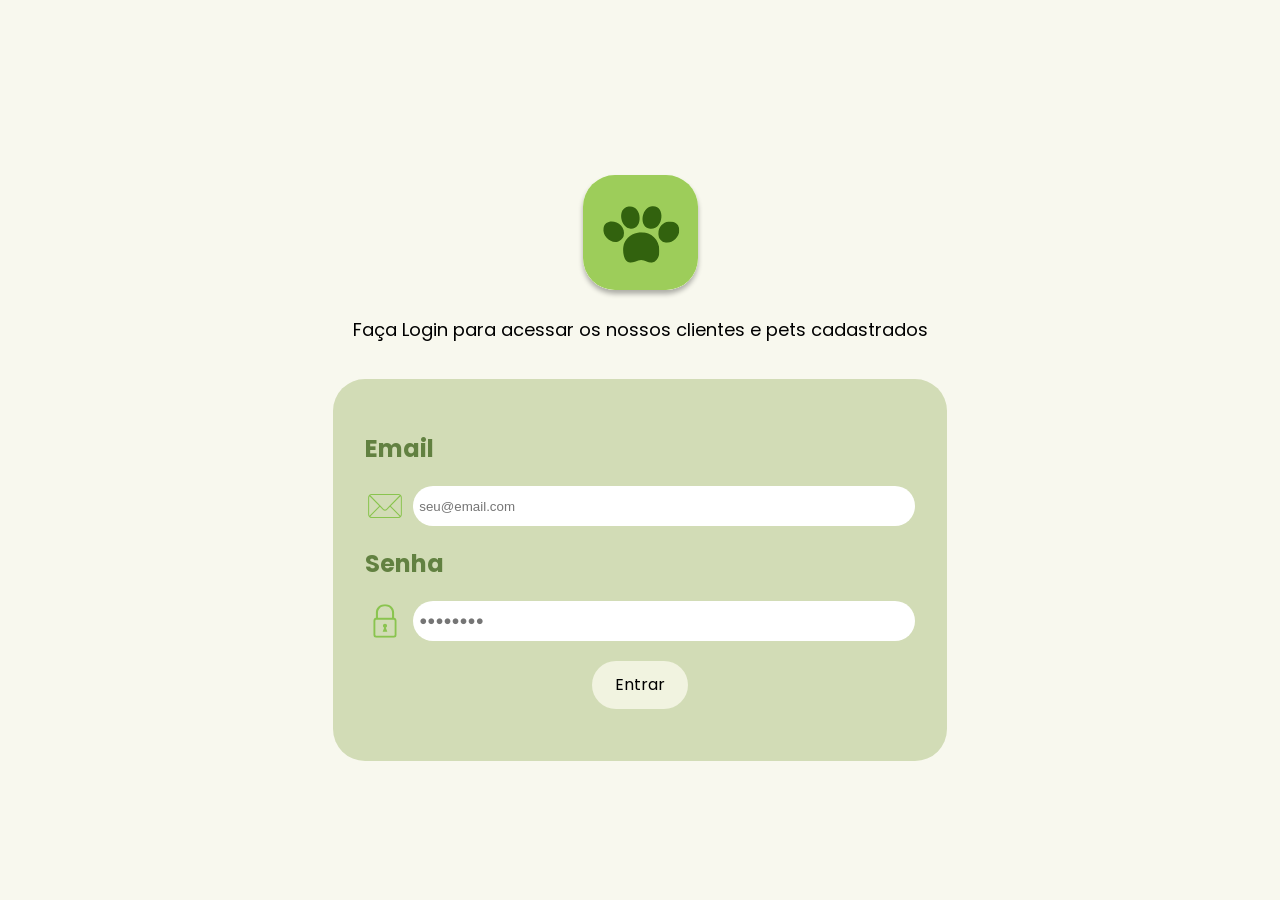
<file: index.html>
<!DOCTYPE html>
<html lang="pt-br">
<head>
    <meta charset="UTF-8">
    <meta name="viewport" content="width=device-width, initial-scale=1.0">
    <link rel="stylesheet" href="style/tela-login.css">
    <title>PetCare+</title>
</head>
<body>
    <header>
        <img src="assets/logo.svg" alt="logo do pet">
        <p>Faça Login para acessar os nossos clientes e pets cadastrados</p>
    </header>
    <section id="login-container">
        <form class="login-form">
            <h2>Email</h2>
            <div class="input">
                <label for="email-usuario" class="sr-only">Email</label>
                <img src="assets/email.svg" alt="ícone do email">
                <input type="email" id="email-usuario" placeholder="seu@email.com" required>
            </div>
            <h2>Senha</h2>
            <div class="input">
                <label for="senha-usuario" class="sr-only">Email</label>
                <img src="assets/senha.svg" alt="ícone do email">
                <input type="password" id="senha-usuario" placeholder="●●●●●●●●" required>
            </div>
            <p id="erro-login" style="color: red; display: none; text-align: center;"></p>
            <button type="submit">Entrar</button>
        </form>
    </section>
    <script src="scripts/auth.js"></script>
</body>
</html>
</file>
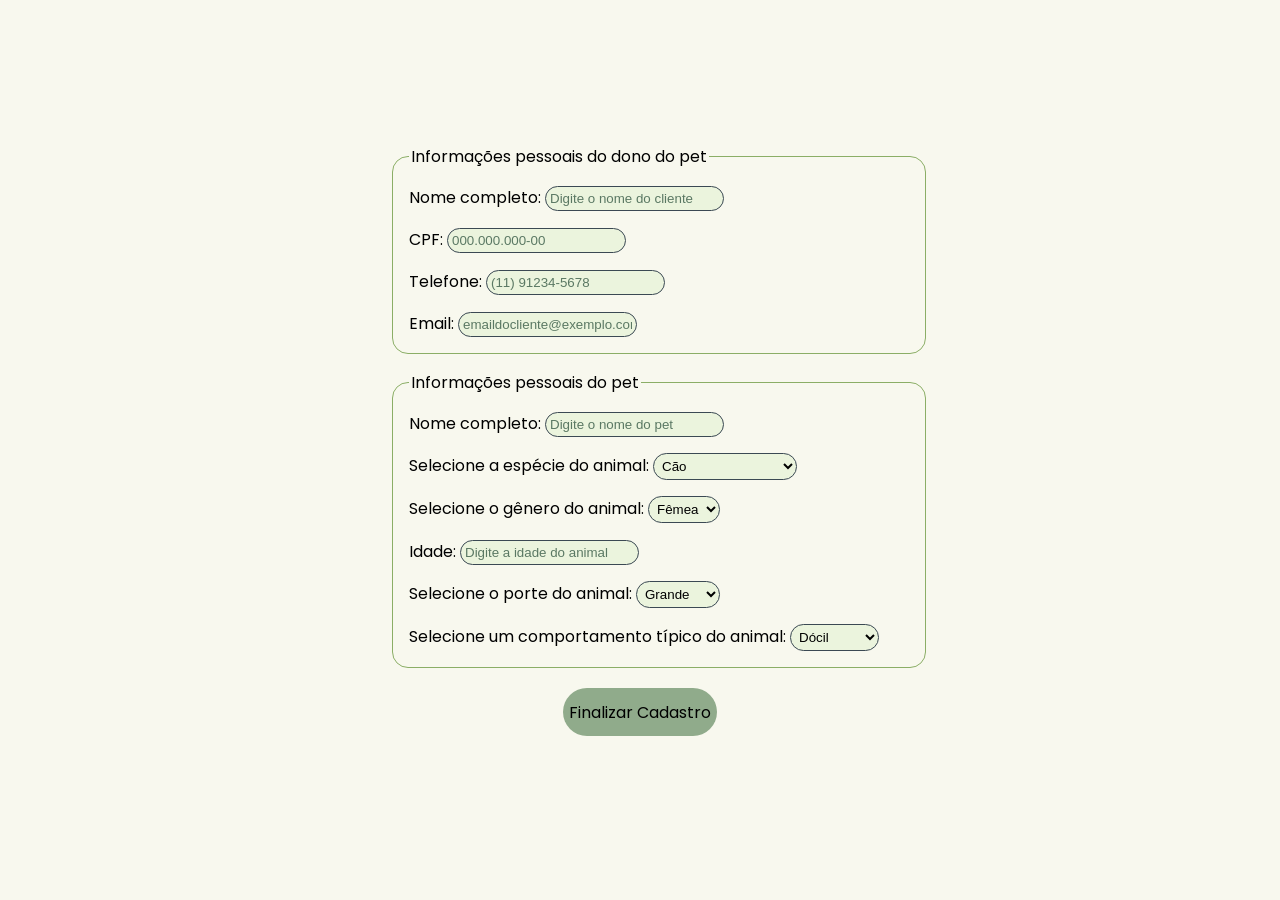
<file: pages/cadastrar-clientes.html>
<!DOCTYPE html>
<html lang="pt-br">
<head>
    <meta charset="UTF-8">
    <meta name="viewport" content="width=device-width, initial-scale=1.0">
    <link rel="stylesheet" href="../style/cadastro.css">
    <title>Cadastrar Cliente</title>
</head>
<body>
    <form id="cadastroCliente">
        <!--forms do cliente-->
        <fieldset>
            <legend>Informações pessoais do dono do pet</legend>
            <div>
                <label for="nomeDono">Nome completo: </label>
                <input type="text" id="nomeDono" name="nomeDono" placeholder="Digite o nome do cliente">
            </div>
            <div>
                <label for="cpf">CPF: </label>
                <input type="text" id="cpf" name="cpf" placeholder="000.000.000-00">
            </div>
            <div>
                <label for="telefone">Telefone: </label>
                <input type="tel" id="tel" name="tel" placeholder="(11) 91234-5678">
            </div>
            <div>
                <label for="email">Email: </label>
                <input type="email" id="email" name="email" placeholder="emaildocliente@exemplo.com">
            </div>
        </fieldset>
        <!--forms do pet-->
        <fieldset>
            <legend>Informações pessoais do pet</legend>
            <div>
                <label for="nomePet">Nome completo: </label>
                <input type="text" id="nomePet" name="nomePet"placeholder="Digite o nome do pet">
            </div>
            <div>
                <label for="especie">Selecione a espécie do animal: </label>
                <select id="especie" name="especie">
                    <option value="cao">Cão</option>
                    <option value="gato">Gato</option>
                    <option value="ave">Ave</option>
                    <option value="pequenoMamifero">Pequeno Mamífero</option>
                    <option value="reptel">Réptil</option>
                    <option value="peixe">Peixe</option>
                </select>
            </div>
            <div>
                <label for="genero">Selecione o gênero do animal: </label>
                <select id="genero" name="genero">
                    <option value="fêmea">Fêmea</option>
                    <option value="macho">Macho</option>
                </select>
            </div>
            <div>
                <label for="idade">Idade: </label>
                <input id="idade" name="idade" type="text" placeholder="Digite a idade do animal">
            </div>
            <div>
                <label for="porte">Selecione o porte do animal: </label>
                <select id="porte" name="porte">
                    <option value="grande">Grande</option>
                    <option value="médio">Médio</option>
                    <option value="pequeno">Pequeno</option>
                </select>
            </div>
            <div>
                <label for="comportamento">Selecione um comportamento típico do animal: </label>
                <select id="comportamento" name="comportamento">
                    <option value="dócil">Dócil</option>
                    <option value="medroso">Medroso</option>
                    <option value="ansioso">Ansioso</option>
                    <option value="ansioso">Agressivo</option>
                    <option value="ansioso">Agitado</option>
                    <option value="ansioso">Calmo</option>
                </select>
            </div>
        </fieldset>
        <div class="button">
            <button type="submit">Finalizar Cadastro</button>
        </div>
    </form>
    <script src="../scripts/cadastro.js"></script>
</body>
</html>
</file>
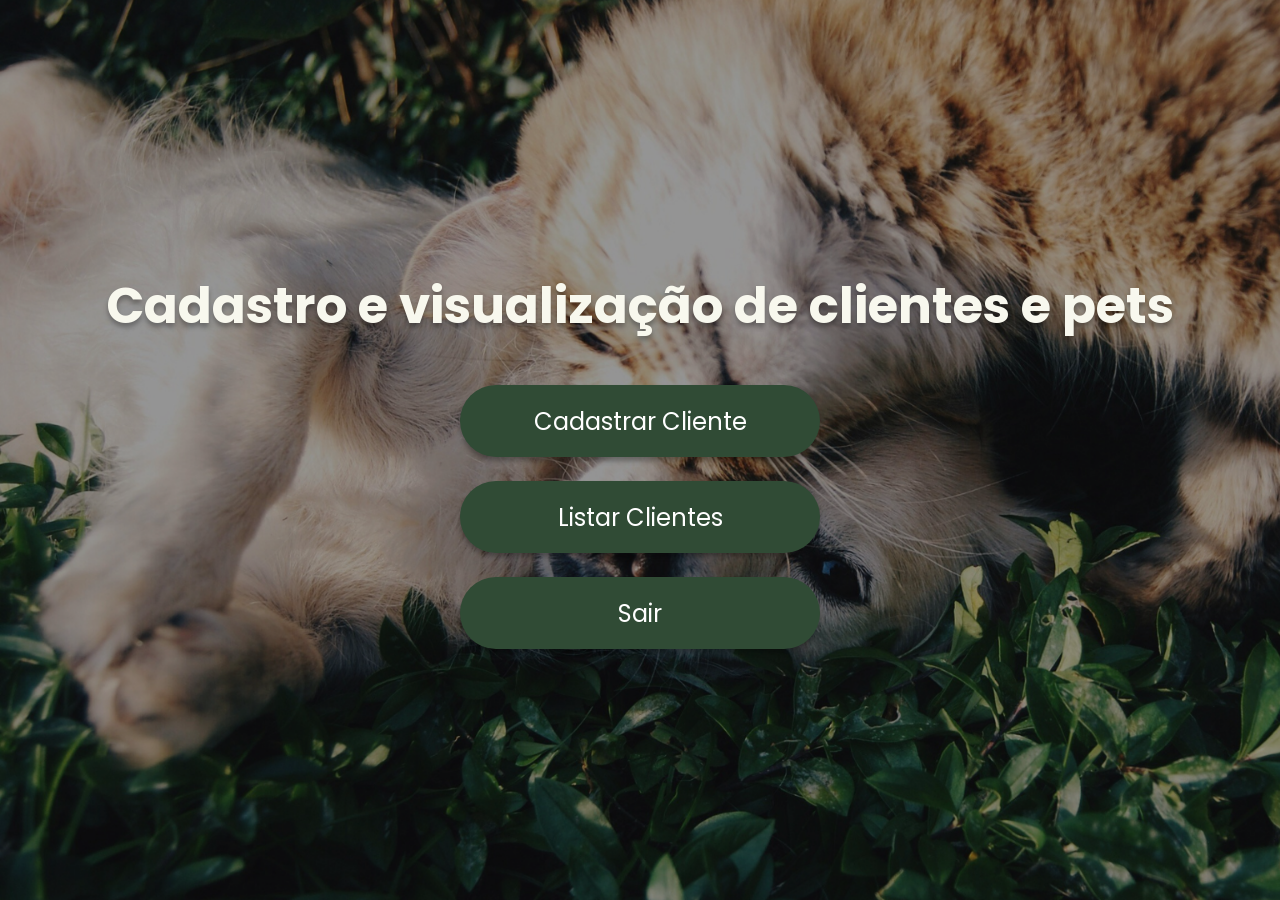
<file: pages/dashboard.html>
<!DOCTYPE html>
<html lang="pt-br">
<head>
    <meta charset="UTF-8">
    <meta name="viewport" content="width=device-width, initial-scale=1.0">
    <link rel="stylesheet" href="../style/dashboard.css">
    <title>PetCare+</title>
</head>
<body>
    <section class="content-container">
        <h1>Cadastro e visualização de clientes e pets</h1>
        <div class="buttons">
            <button type="button" onclick="window.location.href='cadastrar-clientes.html'">Cadastrar Cliente</button>
            <button type="button" onclick="window.location.href='listar-clientes.html'">Listar Clientes</button>
            <button type="button" onclick="window.location.href='../index.html'">Sair</button>
        </div>
    </section>
</body>
</html>
</file>
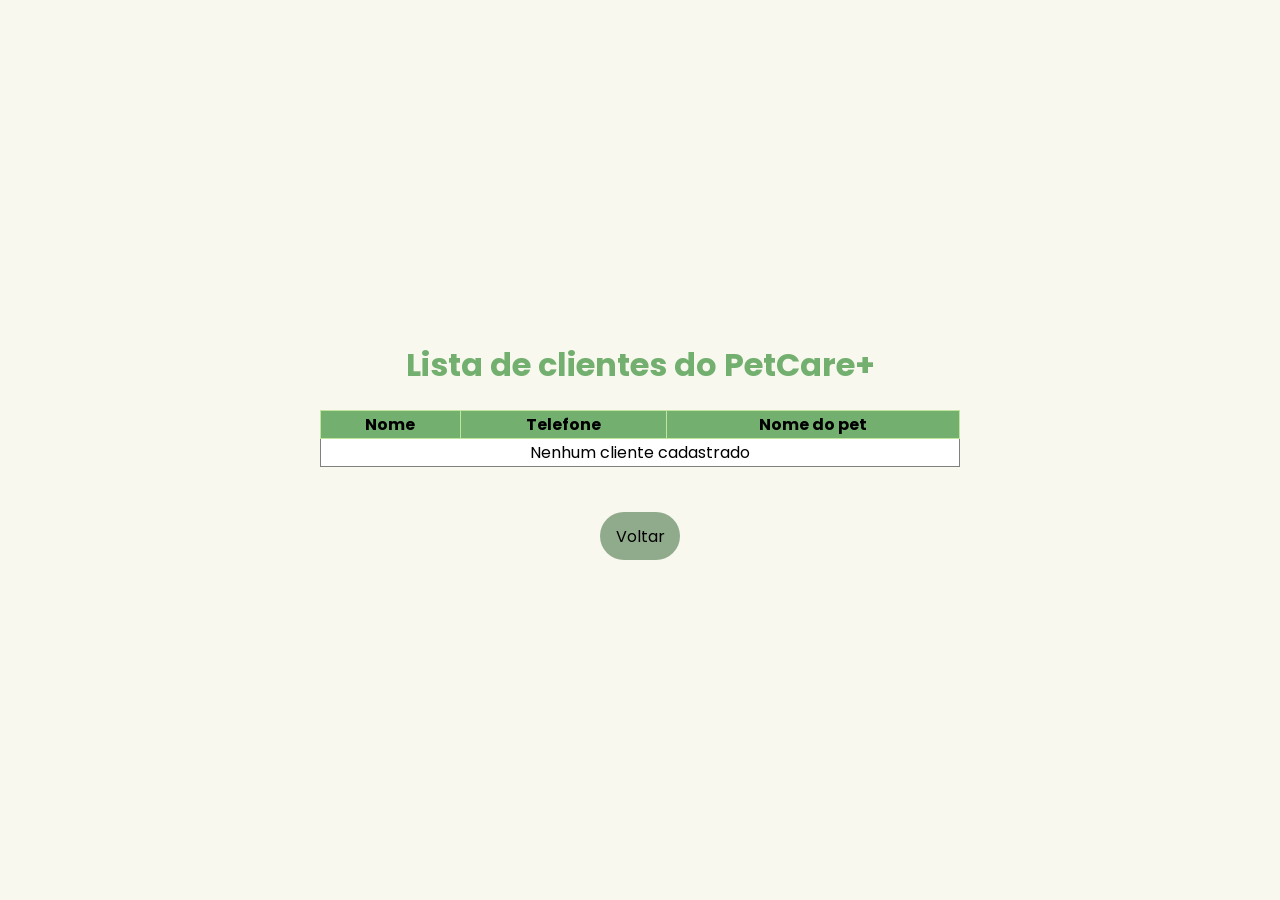
<file: pages/listar-clientes.html>
<!DOCTYPE html>
<html lang="pt-br">
<head>
    <meta charset="UTF-8">
    <meta name="viewport" content="width=device-width, initial-scale=1.0">
    <link rel="stylesheet" href="../style/lista.css">
    <title>Clientes do PetCare+</title>
</head>
<body>
    <h1>Lista de clientes do PetCare+</h1>
    <table border="1">
        <thead>
            <tr>
                <th>Nome</th>
                <th>Telefone</th>
                <th>Nome do pet</th>
            </tr>
        </thead>
        <tbody id="listaClientes">

        </tbody>
    </table><br>
    <button type="button" onclick="window.location.href='dashboard.html'">Voltar</button>
    <script src="../scripts/lista.js"></script>
</body>
</html>
</file>
<file: style/tela-login.css>
@import url('https://fonts.googleapis.com/css2?family=Poppins:wght@300;400;500;600;700&display=swap');

body {
    margin: 0;
    padding: 0;
    box-sizing: content-box;
    background-color: #f8f8ee;
    font-family: Arial, Helvetica, sans-serif;
    
    min-height: 100vh;
    display: flex;
    justify-content: center;
    align-items: center;
    flex-direction: column;
}

header{
    display: flex;
    justify-content: center;
    align-items: center;
    flex-direction: column;
    max-width: 100%;
    height: 5em;
    padding: 5em;
    gap: 0.5em;
}

header img{
    width: clamp(60px, 15vw, 115px);
    height: auto;
    box-shadow: 0px 4px 5px rgba(0, 0, 0, 0.3);
    border-radius: 2em;
}

header p{
    text-align: center;
    color: black;
    font-family: 'Poppins', sans-serif;
    font-size: large;
    margin-bottom: 0;
}

.login-form{
    max-width: 75%;
    margin: auto;
    background-color: #D2DCB6;
    padding: 2em;
    border-radius: 2em;
    max-height: 20em;
}

label{
  position: absolute;
  width: 1px;
  height: 1px;
  padding: 0;
  margin: -1px;
  overflow: hidden;
  clip: rect(0, 0, 0, 0);
  border: 0;
  white-space: nowrap;
}

.login-form h2{
    color: #628141;
    font-family: 'Poppins', sans-serif;
    text-align: left;
}

.input{
    display: flex;
    align-items: center;
    gap: 0.5em;
}

.input img{
    width: clamp(35px, 8%, 40px);
    /*35: tam mínimo em telas menores; 8%: tam proporcional ao container; 40px: tam máximo*/
    height: auto; /*mantém a proporção correta*/
}

.input input{
    flex: 1;
    box-sizing: border-box;
    height: 3em;
    border-radius: 2em;
    border: none;
    padding: 0.5em;
}

.input input:focus{
    outline: 0.2em solid #628141;
}

.login-form button{
    width: 6em;
    height: 3em;
    margin-top: 2em;
    display: block;
    margin: 20px auto;
    border-radius: 2em;
    border: none;
    font-size: 1em;
    font-family: 'Poppins', sans-serif;
    background-color: #F1F3E0;
}

.login-form button:hover{
    background-color: #628141;
    color: white;
}
</file>
<file: style/cadastro.css>
@import url('https://fonts.googleapis.com/css2?family=Poppins:wght@300;400;500;600;700&display=swap');

html, body{
    margin: 0;
    padding: 0;
    min-height: 100vh;
    width: 100%;
}

body{
    background-color: #f8f8ee;
    font-family: 'Poppins', sans-serif;

    display: flex;
    flex-direction: column;
    justify-content: center;
    align-items: center;
}

form{
    width: 100%;
    max-width: 600px;
    margin: 0 auto;
    padding: 1rem;
    width: clamp(280px, 90vw, 500px);
}

form div + div {
    margin-top: 1em;
}

fieldset{
    margin-bottom: 1em;
    width: 100%;

    padding: 1em;
    border: 1px solid #8BAE66;
    border-radius: 1em;
}

input, select{
    background-color: #EBF4DD;
    border-radius: 1em;
    border: 0.1em solid #3B4953;
    padding: 0.3em;
}

input::placeholder{
    color: #5A7863;
}

input:focus{
    border: none;
    outline: 0.2em solid #628141;
}

button{
    width: auto;
    height: 3em;
    margin-top: 2em;
    display: block;
    margin: 20px auto;
    border-radius: 3em;
    border: none;
    font-size: 1em;
    font-family: 'Poppins', sans-serif;
    background-color: #90AB8B;
}

button:hover{
    background-color: #628141;
    color: white;
}
</file>
<file: style/dashboard.css>
@import url('https://fonts.googleapis.com/css2?family=Poppins:wght@300;400;500;600;700&display=swap');

html, body{
    margin: 0;
    padding: 0;
    min-height: 100vh;
}

body{
    box-sizing: content-box;
    
    background-image: url('../assets/dashboard-img.png');
    background-size: cover;
    background-repeat: no-repeat;

    display: flex;
    flex-direction: column;
    justify-content: center;
    align-items: center;
}

.content-container{
    max-width: 100%;
    display: flex;
    flex-direction: column;
    justify-content: center;
    align-items: center;
    height: 100%;
}

h1{
    color: #f8f8ee;
    text-shadow: 0px 4px 5px rgba(0, 0, 0, 0.3);
    
    text-align: center;
    font-size: 50px;
    font-family: 'Poppins', sans-serif;
}

button{
    display: flex;
    flex-direction: row;
    justify-content: center;
    align-items: center;

    border-radius: 2em;
    border: none;

    padding-left: 1.5em;
    padding-right: 1.5em;
    margin-bottom: 1em;

    width: clamp(15em, 20vw, 25em);
    height: 3em;

    font-size: 1.5em;
    text-align: center;
    font-family: 'Poppins', sans-serif;

    background-color: #304b35;
    color: white;
    box-shadow: 0px 4px 5px rgba(0, 0, 0, 0.3);

    cursor: pointer;
}

button:hover{
    background-color: #053827;
}
</file>
<file: style/lista.css>
@import url('https://fonts.googleapis.com/css2?family=Poppins:wght@300;400;500;600;700&display=swap');

body, html{
    margin: 0;
    padding: 0;
    min-height: 100vh;
    width: 100%;
}

body{
    background-color: #f8f8ee;
    font-family: 'Poppins', sans-serif;

    display: flex;
    flex-direction: column;
    justify-content: center;
    align-items: center;
}

h1{
    color: #73AF6F;
}

table{
    width: 50%;
    border-collapse: collapse;
}

thead{
    border: 1px solid #C1E59F;
    background-color: #73AF6F;
}

tbody{
    text-align: center;
    background-color: white;
}

button{
    width: 5em;
    height: 3em;
    margin-top: 2em;
    margin: 20px auto;
    border-radius: 3em;
    border: none;
    font-size: 1em;
    font-family: 'Poppins', sans-serif;
    background-color: #90AB8B;
}

button:hover{
    background-color: #628141;
    color: white;
}
</file>
